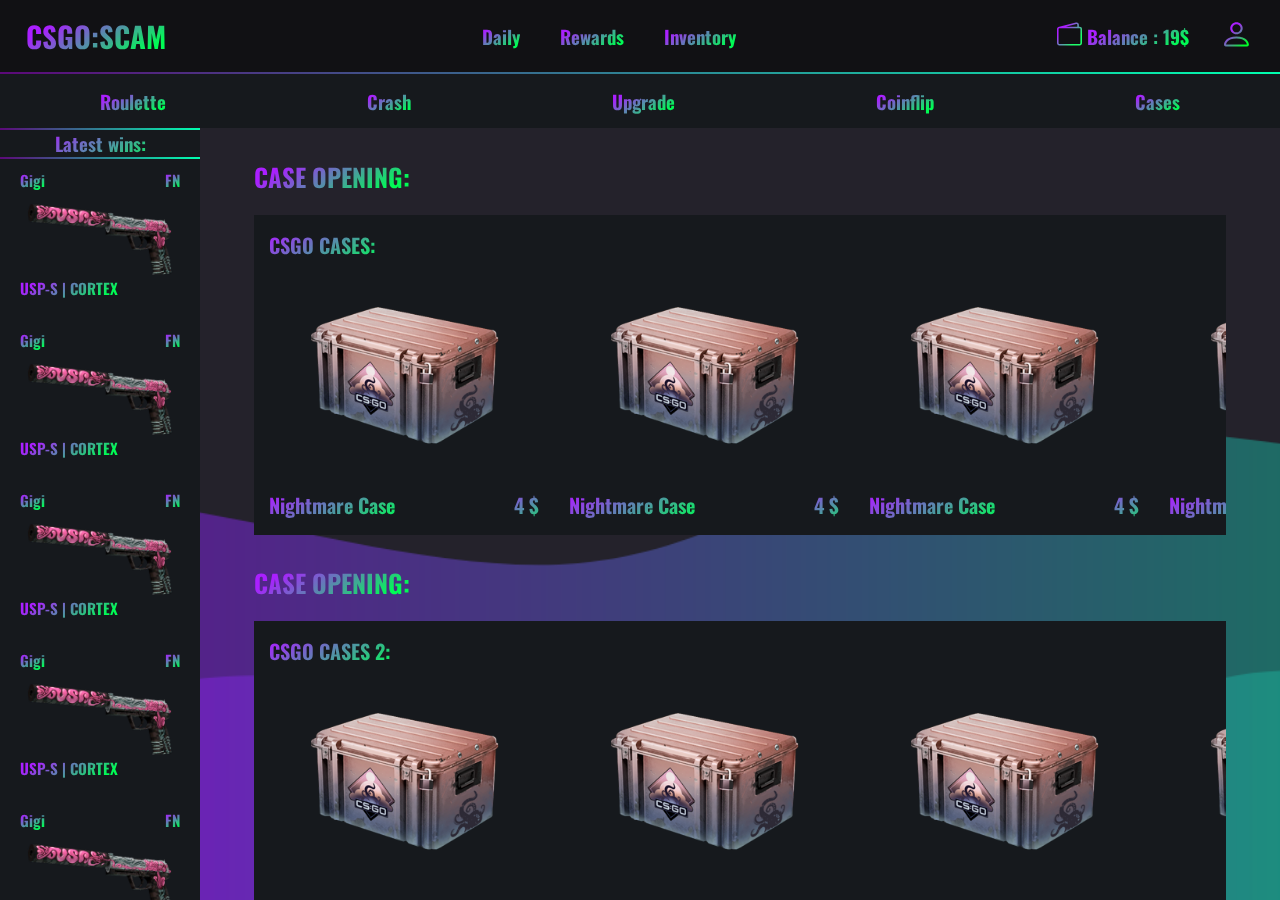
<file: index.html>
<!DOCTYPE html>
<html lang="en">
<head>
    <meta charset="UTF-8">
    <meta http-equiv="X-UA-Compatible" content="IE=edge">
    <meta name="viewport" content="width=device-width, initial-scale=1.0">
    <title>CSGO:SCAM | HOME</title>
    <link rel="stylesheet" href="index.css">
    <link rel="preconnect" href="https://fonts.googleapis.com">
<link rel="preconnect" href="https://fonts.gstatic.com" crossorigin>
<link href="https://fonts.googleapis.com/css2?family=Oswald:wght@200;300;400;500;600;700&family=Raleway:wght@400;500&family=Smooch+Sans&family=Source+Sans+Pro:wght@300;400&display=swap" rel="stylesheet">
</head>
<body>
    <div class="header">
        <div class="header-border">
            <div class="logo"><h3 class="CSGO">CSGO:SCAM</h3></div>
            <div class="header-mid">
               
                <a href=""><h3>Daily</h3></a>
                <a href=""><h3>Rewards</h3></a>
                <a href=""><h3>Inventory</h3></a>
                
            </div>
            <div class="header-right">
                <div class="balance-box">
                    <button class="balance"><img src="./wallet2 1.svg" alt=""></button>
                      <h3>Balance : 19$</h3>
                </div>
                <div class="login"><button class="login-button"><a href="./login.html"><img src="./Vector.svg" alt=""></a></button></div>
            </div>
        </div>
        
    </div>
    <hr>
    
    <div class="gamemodes">
        <div class="gamemode"><a href=""><h3>Roulette</h3></a></div>
        <div class="gamemode"><a href=""><h3>Crash</h3></a></div>
        <div class="gamemode"><a href=""><h3>Upgrade</h3></a></div>
        <div class="gamemode"><a href=""><h3>Coinflip</h3></a></div>
        <div class="gamemode"><a href=""><h3>Cases</h3></a></div>
    </div>
    <div class="content-box">
        <div class="winners">
            <hr>
            <div class="winners-title"><h3>Latest wins:</h3></div>
            <hr>
            <div class="winners-margin">
             
            <div class="wins">
            <div class="win-box">
                <div class="username-status">
                    <h3 class="username">Gigi</h3>
                    <h3 class="status">FN</h3>
                </div>
                <img src="./360fx360f.png" alt="">
                <h3 class="skin-name">USP-S | CORTEX</h3>
            </div>
            <div class="win-box">
                <div class="username-status">
                    <h3 class="username">Gigi</h3>
                    <h3 class="status">FN</h3>
                </div>
                <img src="./360fx360f.png" alt="">
                <h3 class="skin-name">USP-S | CORTEX</h3>
            </div>
            <div class="win-box">
                <div class="username-status">
                    <h3 class="username">Gigi</h3>
                    <h3 class="status">FN</h3>
                </div>
                <img src="./360fx360f.png" alt="">
                <h3 class="skin-name">USP-S | CORTEX</h3>
            </div>
            <div class="win-box">
                <div class="username-status">
                    <h3 class="username">Gigi</h3>
                    <h3 class="status">FN</h3>
                </div>
                <img src="./360fx360f.png" alt="">
                <h3 class="skin-name">USP-S | CORTEX</h3>
            </div>
            <div class="win-box">
                <div class="username-status">
                    <h3 class="username">Gigi</h3>
                    <h3 class="status">FN</h3>
                </div>
                <img src="./360fx360f.png" alt="">
                <h3 class="skin-name">USP-S | CORTEX</h3>
            </div>
            <div class="win-box">
                <div class="username-status">
                    <h3 class="username">Gigi</h3>
                    <h3 class="status">FN</h3>
                </div>
                <img src="./360fx360f.png" alt="">
                <h3 class="skin-name">USP-S | CORTEX</h3>
            </div>
            </div></div>
        </div>
        <div class="main-content">
            <div class="main-content-margin">
            <div class="first-container">
                <div class="tit"><h3>CASE OPENING:</h3></div>
                <div class="box-container">
                    <div class="subtitle"><h3>CSGO CASES:</h3></div>
                    <div class="cases">
                        <div class="case">
                            <a href="">
                            <div class="imgbox">
                            <img src="./256fx256f.png" alt=""></div>
                            <div class="name-price">
                                <h3>Nightmare Case</h3>
                                <h3>4 $</h3>
                            </div></a>
                        </div>
                        <div class="case">
                            <a href="">
                            <div class="imgbox">
                            <img src="./256fx256f.png" alt=""></div>
                            <div class="name-price">
                                <h3>Nightmare Case</h3>
                                <h3>4 $</h3>
                            </div></a>
                        </div>
                        <div class="case">
                            <a href="">
                            <div class="imgbox">
                            <img src="./256fx256f.png" alt=""></div>
                            <div class="name-price">
                                <h3>Nightmare Case</h3>
                                <h3>4 $</h3>
                            </div></a>
                        </div>
                        <div class="case">
                            <a href="">
                            <div class="imgbox">
                            <img src="./256fx256f.png" alt=""></div>
                            <div class="name-price">
                                <h3>Nightmare Case</h3>
                                <h3>4 $</h3>
                            </div></a>
                        </div>
                        <div class="case">
                            <a href="">
                            <div class="imgbox">
                            <img src="./256fx256f.png" alt=""></div>
                            <div class="name-price">
                                <h3>Nightmare Case</h3>
                                <h3>4 $</h3>
                            </div></a>
                        </div>
                        <div class="case">
                            <a href="">
                            <div class="imgbox">
                            <img src="./256fx256f.png" alt=""></div>
                            <div class="name-price">
                                <h3>Nightmare Case</h3>
                                <h3>4 $</h3>
                            </div></a>
                        </div>
                    
                </div>
                </div>
            </div>
            <div class="second-container">
                <div class="tit"><h3>CASE OPENING:</h3></div>
                <div class="box-container">
                    <div class="subtitle"><h3>CSGO CASES 2:</h3></div>
                    <div class="cases">
                        <div class="case">
                            <a href="">
                            <div class="imgbox">
                            <img src="./256fx256f.png" alt=""></div>
                            <div class="name-price">
                                <h3>Nightmare Case</h3>
                                <h3>4 $</h3>
                            </div></a>
                        </div>
                        <div class="case">
                            <a href="">
                            <div class="imgbox">
                            <img src="./256fx256f.png" alt=""></div>
                            <div class="name-price">
                                <h3>Nightmare Case</h3>
                                <h3>4 $</h3>
                            </div></a>
                        </div>
                        <div class="case">
                            <a href="">
                            <div class="imgbox">
                            <img src="./256fx256f.png" alt=""></div>
                            <div class="name-price">
                                <h3>Nightmare Case</h3>
                                <h3>4 $</h3>
                            </div></a>
                        </div>
                  
                    
                    <div class="case">
                        <a href="">
                        <div class="imgbox">
                        <img src="./256fx256f.png" alt=""></div>
                        <div class="name-price">
                            <h3>Nightmare Case</h3>
                            <h3>4 $</h3>
                        </div></a>
                    </div>
                    <div class="case">
                        <a href="">
                        <div class="imgbox">
                        <img src="./256fx256f.png" alt=""></div>
                        <div class="name-price">
                            <h3>Nightmare Case</h3>
                            <h3>4 $</h3>
                        </div></a>
                    </div>
                    <div class="case">
                        <a href="">
                        <div class="imgbox">
                        <img src="./256fx256f.png" alt=""></div>
                        <div class="name-price">
                            <h3>Nightmare Case</h3>
                            <h3>4 $</h3>
                        </div></a>
                    </div>
                </div>
                </div>
            </div>
            <footer>
                
            </footer>
        </div>
</div>
    </div>
</body>
</html>
</file>
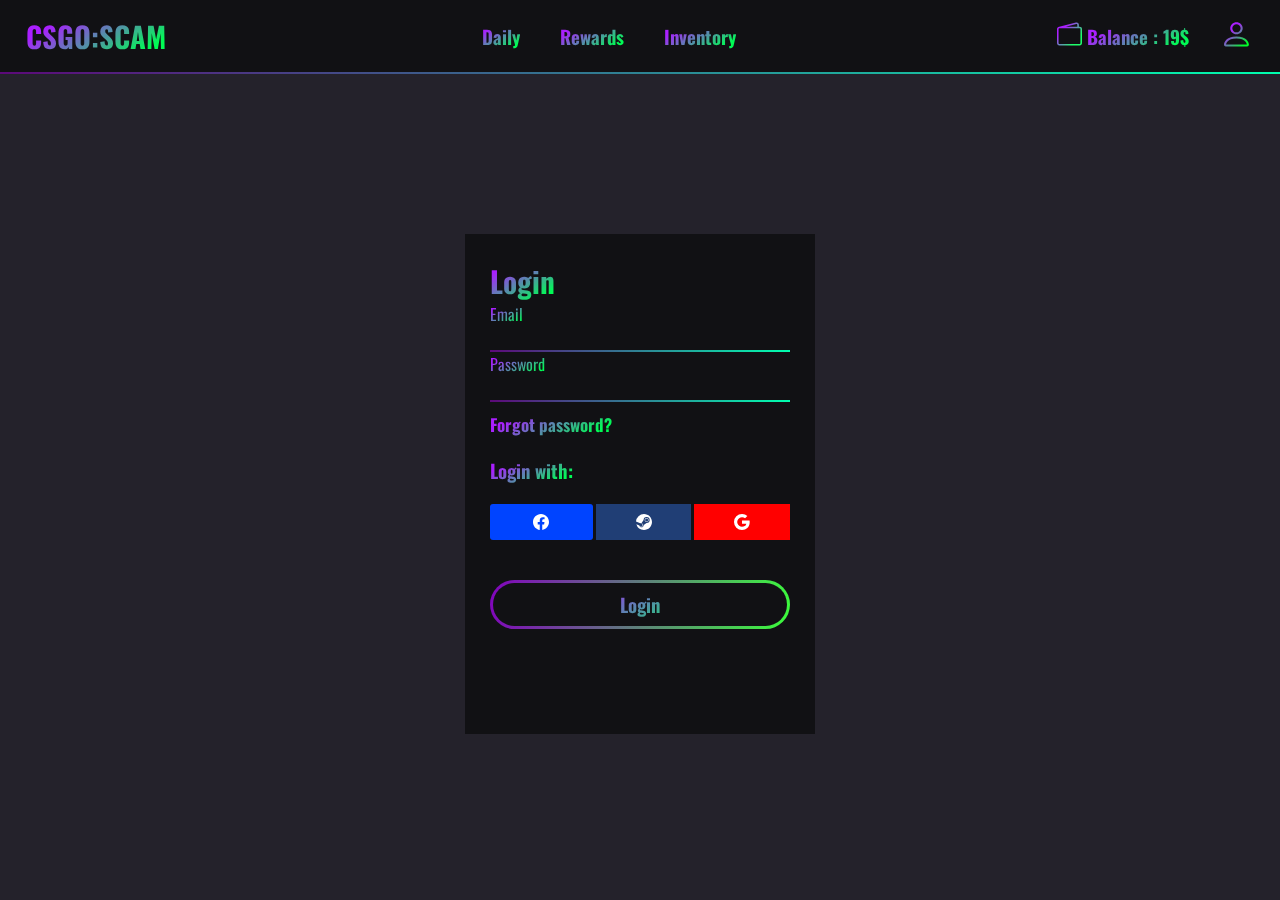
<file: login.html>
<!DOCTYPE html>
<html lang="en">
<head>
    <meta charset="UTF-8">
    <meta http-equiv="X-UA-Compatible" content="IE=edge">
    <meta name="viewport" content="width=device-width, initial-scale=1.0">
    <title>CSGO SCAM | LOGIN</title>
    <link rel="stylesheet" href="login.css">
    <link rel="preconnect" href="https://fonts.googleapis.com">
<link rel="preconnect" href="https://fonts.gstatic.com" crossorigin>
<link href="https://fonts.googleapis.com/css2?family=Oswald:wght@200;300;400;500;600;700&family=Raleway:wght@400;500&family=Smooch+Sans&family=Source+Sans+Pro:wght@300;400&display=swap" rel="stylesheet">
</head>
<body>
    <div class="header">
        <div class="header-border">
            <div class="logo"><h3 class="CSGO">CSGO:SCAM</h3></div>
            <div class="header-mid">
               
                <a href=""><h3>Daily</h3></a>
                <a href=""><h3>Rewards</h3></a>
                <a href=""><h3>Inventory</h3></a>
                
            </div>
            <div class="header-right">
                <div class="balance-box">
                    <button class="balance"><img src="./wallet2 1.svg" alt=""></button>
                      <h3>Balance : 19$</h3>
                </div>
                <div class="login"><button class="login-button"><img src="./Vector.svg" alt=""></button></div>
            </div>
        </div>
        
    </div>
    <hr>

    <div class="content">
        <div class="loginbox">
            <div class="title"><h3>Login</h3></div>
            <fieldset>
                <legend>Email</legend>
                <form action="login">
                    <input  type="email" name="" id="">
                    <hr>
                </form>
            </fieldset>
            <fieldset>
                <legend>Password</legend>
                <form action="login">
                    <input type="password" name="" id="">
                    <hr>
                    <a class="forgot" href=""><h3>Forgot password?</h3></a>

                    <div class="socialstitle"><h3>Login with:</h3></div>
                    <div class="socials">
                        <button class="facebook"><svg xmlns="http://www.w3.org/2000/svg" width="16" height="16" fill="white" class="bi bi-facebook" viewBox="0 0 16 16">
                            <path d="M16 8.049c0-4.446-3.582-8.05-8-8.05C3.58 0-.002 3.603-.002 8.05c0 4.017 2.926 7.347 6.75 7.951v-5.625h-2.03V8.05H6.75V6.275c0-2.017 1.195-3.131 3.022-3.131.876 0 1.791.157 1.791.157v1.98h-1.009c-.993 0-1.303.621-1.303 1.258v1.51h2.218l-.354 2.326H9.25V16c3.824-.604 6.75-3.934 6.75-7.951z"/>
                          </svg></button>
                          <button class="steam"><svg xmlns="http://www.w3.org/2000/svg" width="16" height="16" fill="white" class="bi bi-steam" viewBox="0 0 16 16">
                            <path d="M.329 10.333A8.01 8.01 0 0 0 7.99 16C12.414 16 16 12.418 16 8s-3.586-8-8.009-8A8.006 8.006 0 0 0 0 7.468l.003.006 4.304 1.769A2.198 2.198 0 0 1 5.62 8.88l1.96-2.844-.001-.04a3.046 3.046 0 0 1 3.042-3.043 3.046 3.046 0 0 1 3.042 3.043 3.047 3.047 0 0 1-3.111 3.044l-2.804 2a2.223 2.223 0 0 1-3.075 2.11 2.217 2.217 0 0 1-1.312-1.568L.33 10.333Z"/>
                            <path d="M4.868 12.683a1.715 1.715 0 0 0 1.318-3.165 1.705 1.705 0 0 0-1.263-.02l1.023.424a1.261 1.261 0 1 1-.97 2.33l-.99-.41a1.7 1.7 0 0 0 .882.84Zm3.726-6.687a2.03 2.03 0 0 0 2.027 2.029 2.03 2.03 0 0 0 2.027-2.029 2.03 2.03 0 0 0-2.027-2.027 2.03 2.03 0 0 0-2.027 2.027Zm2.03-1.527a1.524 1.524 0 1 1-.002 3.048 1.524 1.524 0 0 1 .002-3.048Z"/>
                          </svg></button>
                          <button class="google"><svg xmlns="http://www.w3.org/2000/svg" width="16" height="16" fill="white" class="bi bi-google" viewBox="0 0 16 16">
                            <path d="M15.545 6.558a9.42 9.42 0 0 1 .139 1.626c0 2.434-.87 4.492-2.384 5.885h.002C11.978 15.292 10.158 16 8 16A8 8 0 1 1 8 0a7.689 7.689 0 0 1 5.352 2.082l-2.284 2.284A4.347 4.347 0 0 0 8 3.166c-2.087 0-3.86 1.408-4.492 3.304a4.792 4.792 0 0 0 0 3.063h.003c.635 1.893 2.405 3.301 4.492 3.301 1.078 0 2.004-.276 2.722-.764h-.003a3.702 3.702 0 0 0 1.599-2.431H8v-3.08h7.545z"/>
                          </svg></button>
                    </div>
                    <button class="submit" type="submit"><h3>Login</h3></button>
                </form>
            </fieldset>
        </div>
    </div>
</body>
</html>
</file>
<file: index.css>
* {
  box-sizing: border-box;
  margin: 0;
  padding: 0;
}

body {
  box-sizing: border-box;
  margin: 0;
  padding: 0;
  background-color: rgb(36, 34, 43);
  font-family: "Oswald", sans-serif;
}

html {
  box-sizing: border-box;
  margin: 0;
  padding: 0;
}

a {
  text-decoration: none;
}

.header {
  background-color: rgb(17, 17, 20);
  height: 8vh;
}

hr {
  background: linear-gradient(90deg, rgb(92, 9, 121) 0%, rgb(0, 255, 175) 100%);
  height: 2px;
  border: 0;
}

.header-border {
  display: flex;
  margin: auto;
  margin: 0 2%;
  justify-content: space-between;
  align-items: center;
  height: 8vh;
  gap: 10px;
}
.header-border h3 {
  background: linear-gradient(150deg, rgb(170, 31, 255) 20%, rgb(0, 252, 84) 85%) center;
  -webkit-background-clip: text;
  -webkit-text-fill-color: transparent;
}

.header-mid {
  display: flex;
  justify-content: space-between;
  gap: 40px;
}

.CSGO {
  font-size: clamp(0.8rem, 5vw, 1.8rem);
}

.header-right {
  display: flex;
  gap: 30px;
}
.header-right button {
  border: 0;
  background-color: transparent;
  padding: 5px;
  cursor: pointer;
}
.header-right img {
  width: 25px;
  height: 25px;
}

.balance-box {
  display: flex;
  align-items: center;
}

.gamemodes {
  height: 6vh;
  display: flex;
  width: 100vw;
  justify-content: space-around;
  background-color: rgb(22, 25, 29);
  align-items: center;
}
.gamemodes h3 {
  background: linear-gradient(150deg, rgb(170, 31, 255) 20%, rgb(0, 252, 84) 85%) center;
  -webkit-background-clip: text;
  -webkit-text-fill-color: transparent;
}

.content-box {
  display: flex;
  height: calc(86vh - 2px);
}

.winners {
  width: 10vw;
  height: 100%;
  overflow-y: auto;
  min-width: 200px;
  background-color: rgb(22, 25, 29);
}

.winners::-webkit-scrollbar {
  display: none;
}

.winners-title {
  margin: auto;
  text-align: center;
}
.winners-title h3 {
  background: linear-gradient(150deg, rgb(170, 31, 255) 20%, rgb(0, 252, 84) 85%) center;
  -webkit-background-clip: text;
  -webkit-text-fill-color: transparent;
}

.winners-margin {
  margin: 0 10%;
}

.win-box {
  position: relative;
  display: flex;
  flex-direction: column;
}
.win-box img {
  width: 100%;
  height: 100%;
}
.win-box h3 {
  background: linear-gradient(150deg, rgb(170, 31, 255) 20%, rgb(0, 252, 84) 85%) center;
  -webkit-background-clip: text;
  -webkit-text-fill-color: transparent;
  font-size: 15px;
}

.username {
  position: absolute;
  top: 10px;
  left: 0px;
}

.status {
  position: absolute;
  top: 10px;
  right: 0px;
}

.skin-name {
  position: absolute;
  bottom: 20px;
  left: 0px;
}

.main-content {
  width: 90vw;
  overflow-y: auto;
  background-image: url(./svg.png);
  background-position: bottom;
  background-repeat: no-repeat;
  background-size: cover;
  background-position-y: 120px;
}

.main-content-margin {
  margin: 0 5%;
}

.first-container {
  margin-top: 1%;
}

.second-container {
  margin-top: 1%;
}

.tit {
  display: flex;
  padding: 20px 0;
}
.tit h3 {
  background: linear-gradient(150deg, rgb(170, 31, 255) 20%, rgb(0, 252, 84) 85%) center;
  -webkit-background-clip: text;
  -webkit-text-fill-color: transparent;
  font-size: 25px;
}

.box-container {
  background-color: rgb(22, 25, 29);
  width: 100%;
  min-height: 30vh;
}

.subtitle {
  display: flex;
}
.subtitle h3 {
  background: linear-gradient(150deg, rgb(170, 31, 255) 20%, rgb(0, 252, 84) 85%) center;
  -webkit-background-clip: text;
  -webkit-text-fill-color: transparent;
  font-size: 20px;
  padding: 15px;
}

.name-price {
  display: flex;
  justify-content: space-between;
}
.name-price h3 {
  background: linear-gradient(150deg, rgb(170, 31, 255) 20%, rgb(0, 252, 84) 85%) center;
  -webkit-background-clip: text;
  -webkit-text-fill-color: transparent;
  font-size: 20px;
  padding: 15px;
}

.case {
  min-width: 300px;
}

.cases {
  display: flex;
  overflow-x: auto;
}

.imgbox {
  width: 200px;
  height: 200px;
  margin: auto;
}
.imgbox img {
  width: 100%;
  height: 100%;
}

@media screen and (max-width: 750px) {
  .header-mid {
    display: none;
  }

  .winners {
    display: none;
  }

  .main-content {
    width: 100vw;
  }
}/*# sourceMappingURL=index.css.map */
</file>
<file: login.css>
* {
  box-sizing: border-box;
  margin: 0;
  padding: 0;
}

body {
  box-sizing: border-box;
  margin: 0;
  padding: 0;
  background-color: rgb(36, 34, 43);
  font-family: "Oswald", sans-serif;
}

html {
  box-sizing: border-box;
  margin: 0;
  padding: 0;
}

a:visited, a:hover, a:focus {
  text-decoration: none;
}

a {
  text-decoration: none;
}

button {
  cursor: pointer;
}

.header {
  background-color: rgb(17, 17, 20);
  height: 8vh;
}

hr {
  background: linear-gradient(90deg, rgb(92, 9, 121) 0%, rgb(0, 255, 175) 100%);
  height: 2px;
  border: 0;
}

.header-border {
  display: flex;
  margin: auto;
  margin: 0 2%;
  justify-content: space-between;
  align-items: center;
  height: 8vh;
  gap: 10px;
}
.header-border h3 {
  background: linear-gradient(150deg, rgb(170, 31, 255) 20%, rgb(0, 252, 84) 85%) center;
  -webkit-background-clip: text;
  -webkit-text-fill-color: transparent;
}

.header-mid {
  display: flex;
  justify-content: space-between;
  gap: 40px;
}

.CSGO {
  font-size: clamp(0.8rem, 5vw, 1.8rem);
}

.header-right {
  display: flex;
  gap: 30px;
}
.header-right button {
  border: 0;
  background-color: transparent;
  padding: 5px;
  cursor: pointer;
}
.header-right img {
  width: 25px;
  height: 25px;
}

.balance-box {
  display: flex;
  align-items: center;
}

.content {
  height: 91vh;
  display: flex;
}

.title {
  display: flex;
  font-size: 25px;
}
.title h3 {
  background: linear-gradient(150deg, rgb(170, 31, 255) 20%, rgb(0, 252, 84) 85%) center;
  -webkit-background-clip: text;
  -webkit-text-fill-color: transparent;
}

.loginbox {
  width: 350px;
  height: 500px;
  background-color: rgb(17, 17, 20);
  margin: auto;
  padding: 25px;
}

fieldset {
  border: none;
}

fieldset:focus-within {
  color: linear-gradient(90deg, rgb(92, 9, 121) 0%, rgb(0, 255, 175) 100%);
}

input {
  background-color: transparent;
  border: 0;
  height: 100%;
  width: 100%;
  color: white;
  font-size: 16px;
}

input:focus {
  outline: none;
}

legend {
  background: linear-gradient(150deg, rgb(170, 31, 255) 20%, rgb(0, 252, 84) 85%) center;
  -webkit-background-clip: text;
  -webkit-text-fill-color: transparent;
  margin-top: 20px;
}

.socials {
  display: flex;
  gap: 3px;
}
.socials .facebook {
  display: flex;
  align-items: center;
  justify-content: center;
  background-color: rgb(0, 68, 255);
  border: 0;
  padding: 10px;
  width: 100%;
  border-radius: 3px;
}
.socials .google {
  background-color: rgb(255, 0, 0);
  border: 0;
  padding: 5px;
  width: 100%;
  display: flex;
  align-items: center;
  justify-content: center;
}
.socials .steam {
  display: flex;
  align-items: center;
  justify-content: center;
  background-color: rgb(32, 62, 117);
  border: 0;
  padding: 5px;
  width: 100%;
}

.submit {
  border-radius: 100rem;
  padding: 1rem;
  font-family: "Avenir Next";
  font-size: 1rem;
  padding: 0.5rem 3rem;
  color: rgb(36, 34, 43);
  box-shadow: 0 0 6px 0 rgba(157, 96, 212, 0.5);
  border: solid 3px transparent;
  background-image: linear-gradient(rgba(255, 255, 255, 0), rgba(255, 255, 255, 0)), linear-gradient(101deg, #8203bd, #3bfc3b);
  background-origin: border-box;
  background-clip: content-box, border-box;
  width: 100%;
  margin: 40px 0;
  box-shadow: 2px 1000px 1px rgb(17, 17, 20) inset;
}
.submit h3 {
  background: linear-gradient(150deg, rgb(170, 31, 255) 20%, rgb(0, 252, 84) 85%) center;
  -webkit-background-clip: text;
  -webkit-text-fill-color: transparent;
  font-family: "Oswald", sans-serif;
}

.socialstitle {
  display: flex;
  margin: 20px 0;
}
.socialstitle h3 {
  background: linear-gradient(150deg, rgb(170, 31, 255) 20%, rgb(0, 252, 84) 85%) center;
  -webkit-background-clip: text;
  -webkit-text-fill-color: transparent;
}

.forgot {
  margin-top: 10px;
  display: flex;
}
.forgot h3 {
  background: linear-gradient(150deg, rgb(170, 31, 255) 20%, rgb(0, 252, 84) 85%) center;
  -webkit-background-clip: text;
  -webkit-text-fill-color: transparent;
  font-size: 17px;
}

@media screen and (max-width: 750px) {
  .header-mid {
    display: none;
  }
}/*# sourceMappingURL=login.css.map */
</file>
